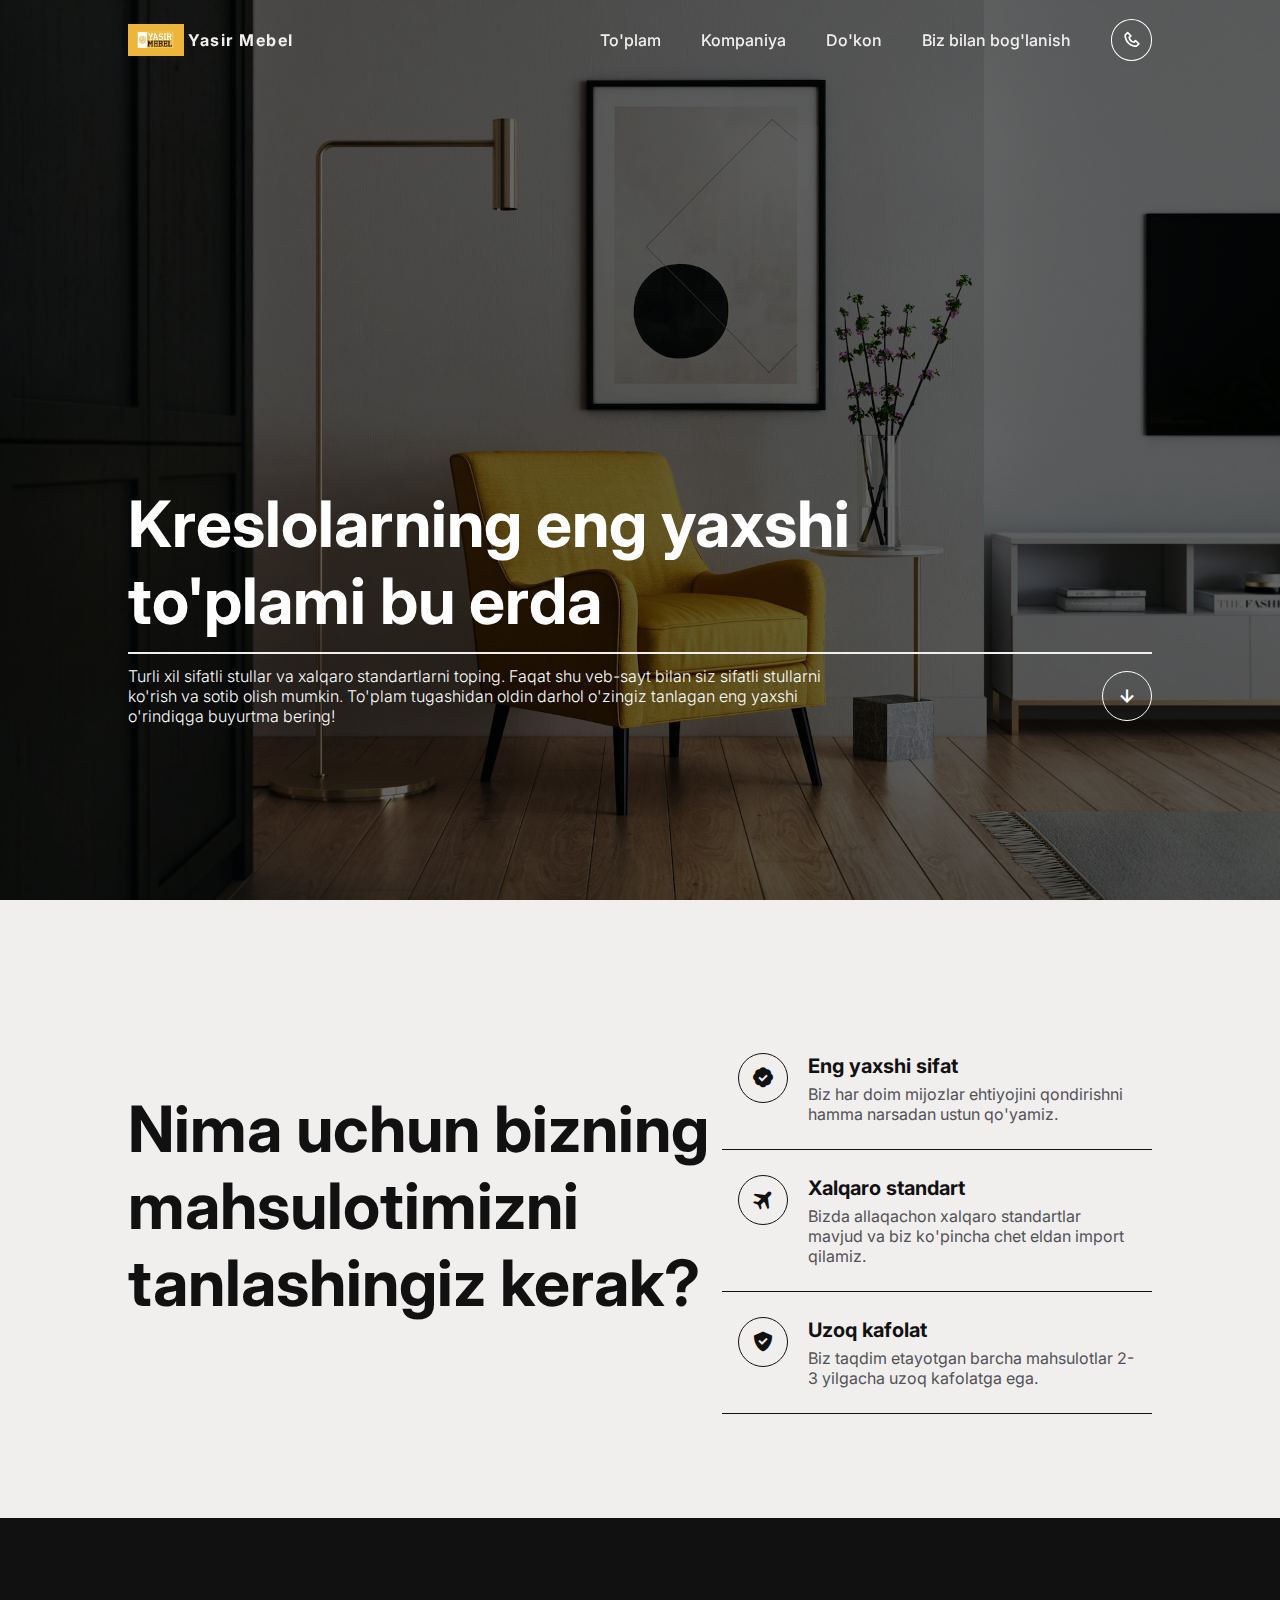
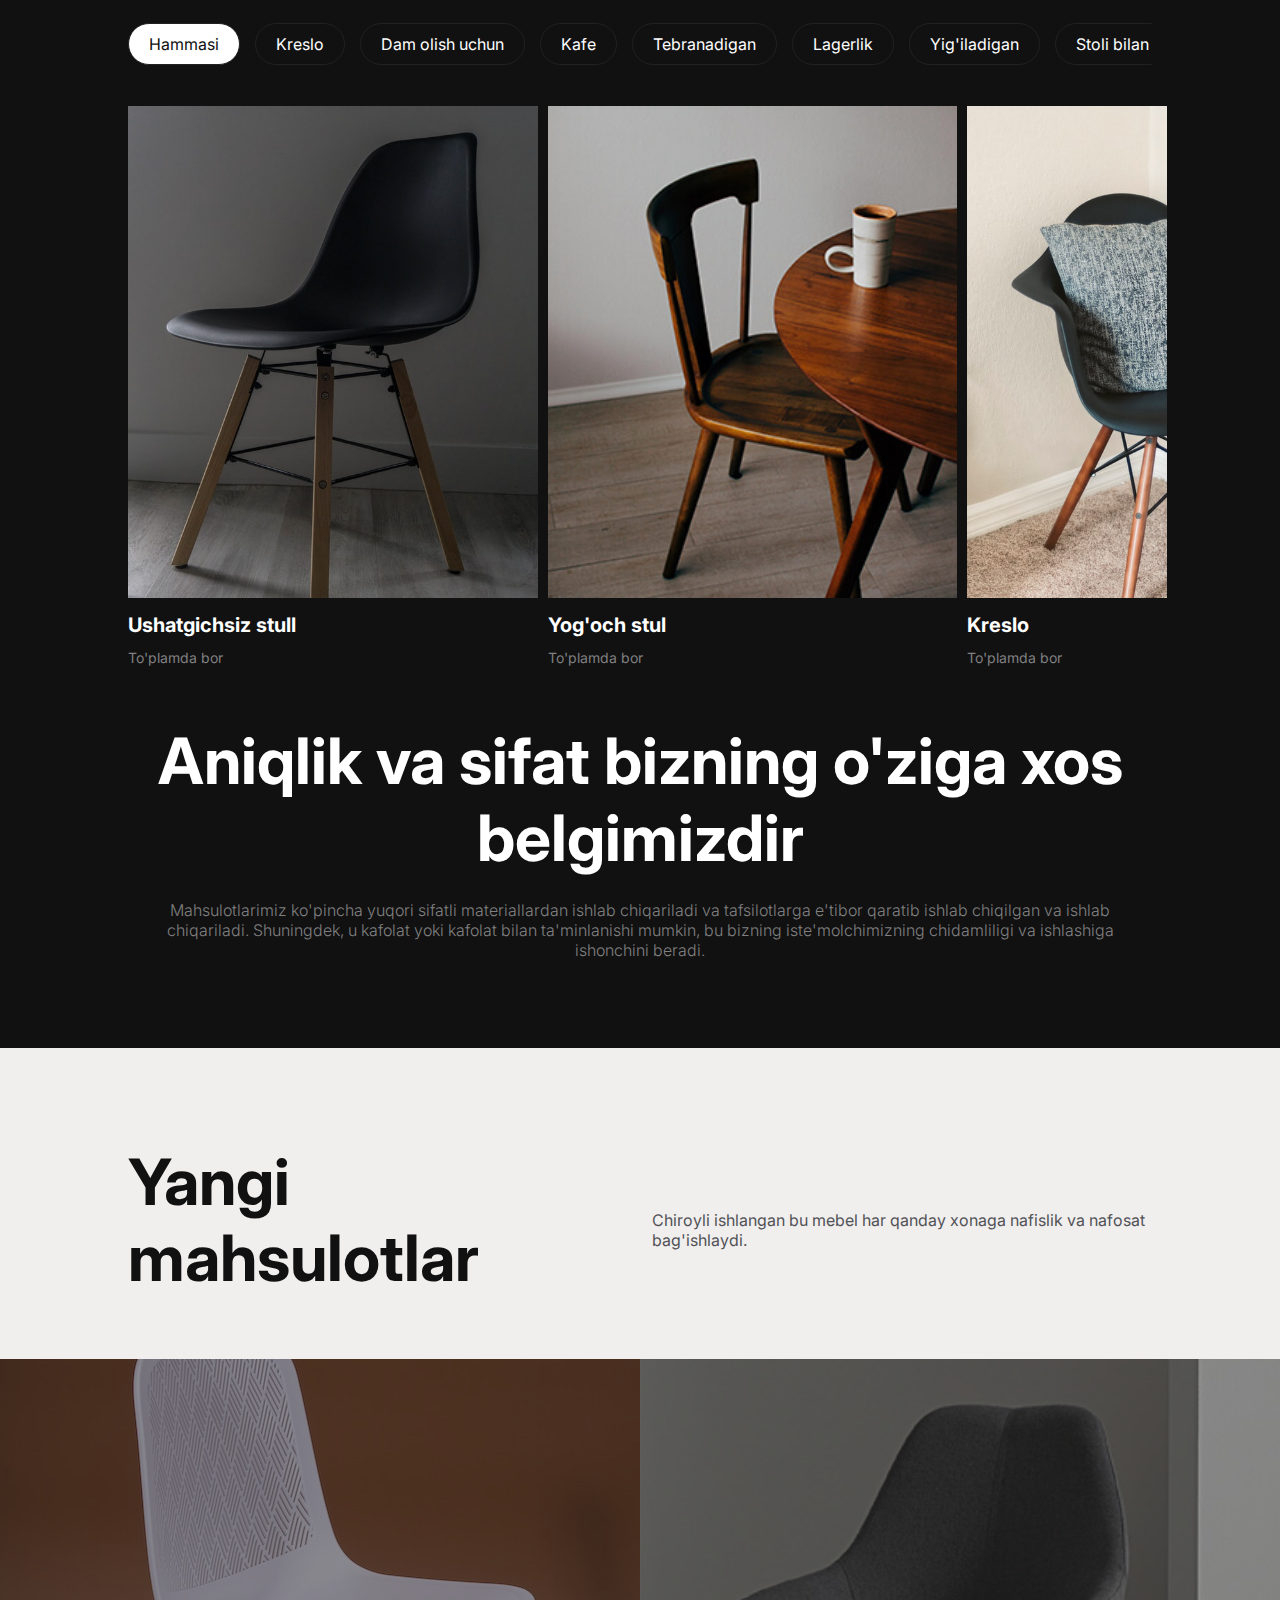
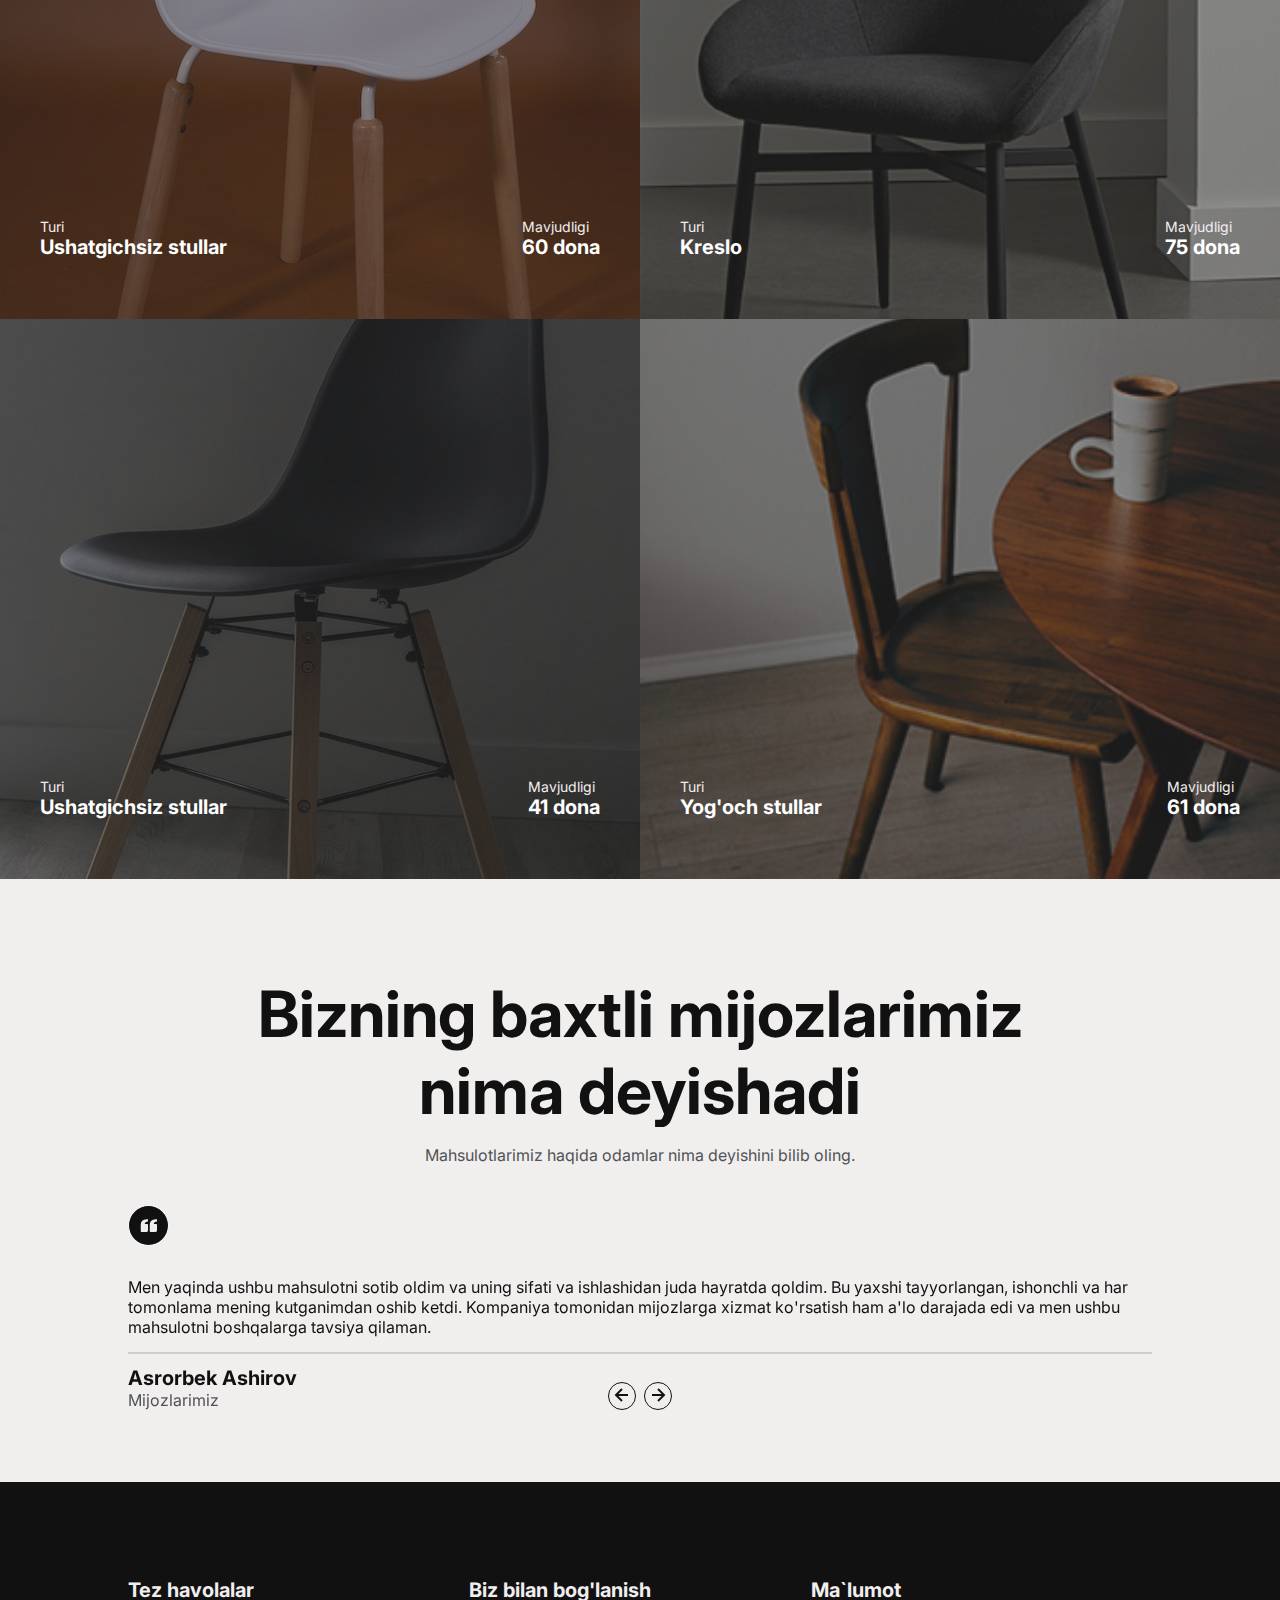
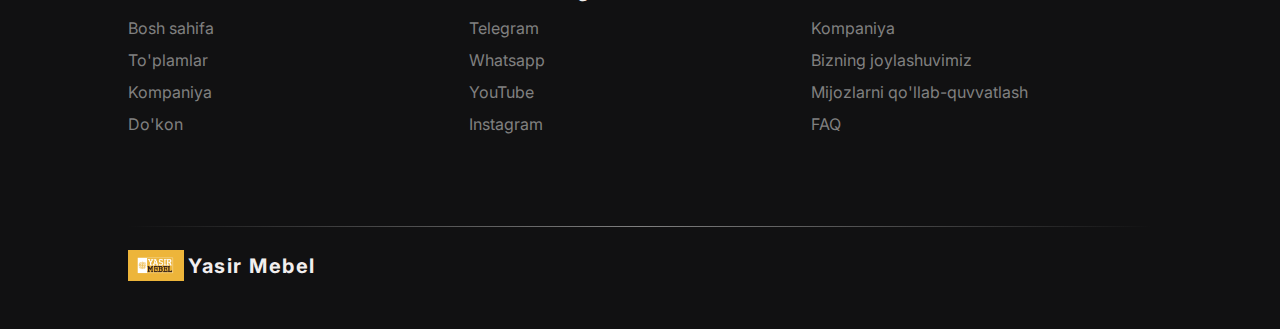
<file: index.html>
<!DOCTYPE html>
<html lang="en">
<head>
    <meta charset="UTF-8">
    <meta http-equiv="X-UA-Compatible" content="IE=edge">
    <meta name="viewport" content="width=device-width, initial-scale=1.0">
    <title>Yasir Mebel</title>
    <!--=============== CSS ===============-->
    <link rel="stylesheet" href="./assets/css/main.css">
    <!--=============== SWIPER CSS ===============-->
    <link rel="stylesheet" href="./assets/css/swiper-bundle.min.css">
    <!--=============== ICONS ===============-->
    <link href='https://unpkg.com/boxicons@2.1.2/css/boxicons.min.css' rel='stylesheet'>
    <!--=============== GOOGLE FONT ===============-->
    <link rel="preconnect" href="https://fonts.googleapis.com">
    <link rel="preconnect" href="https://fonts.gstatic.com" crossorigin>
    <link href="https://fonts.googleapis.com/css2?family=Inter:wght@300;400;500;700&display=swap" rel="stylesheet">
    <!--=============== FAVICON ===============-->
    <link rel="shortcut icon" href="./assets/images/logo copy.jpg" type="image/x-icon">
</head>
<body>
    <!--=============== HEADER ===============-->
    <header class="header" id="header">
        <nav class="nav container">
            <a href="#home" class="nav-logo"><img src="./assets/images/logo.jpg" class="nav-logo-img">Yasir Mebel</a>
            <div class="nav-menu" id="nav-menu">
                <ul class="nav-list">
                    <li class="nav-item"><a href="#collection" class="nav-link">To'plam</a></li>
                    <li class="nav-item"><a href="#company" class="nav-link">Kompaniya</a></li>
                    <li class="nav-item"><a href="#store" class="nav-link">Do'kon</a></li>
                    <li class="nav-item"><a href="#contact" class="nav-link">Biz bilan bog'lanish</a></li>
                </ul>
                <div class="nav-close" id="nav-close"><i class="bx bx-x"></i></div>
                <div class="nav__dark">
                    <a href="tel:+998977708151"><i class='bx bx-phone change-theme'></i></a>
                </div>
            </div>
            <div class="nav-toggle" id="nav-toggle"><i class='bx bx-align-right'></i></div>
        </nav>
    </header>
    

    <!--=============== MAIN ===============-->
    <main class="main">
        
        <!--=============== HERO ===============-->
        <section class="home section" id="home">
            <div class="home-container container">
                <h1 class="home-title">Kreslolarning eng yaxshi <br> to'plami bu erda</h1>
                <div class="home-icons">
                    <p class="home-desc">
                        Turli xil sifatli stullar va xalqaro standartlarni toping. Faqat shu veb-sayt bilan siz
                        sifatli stullarni ko'rish va sotib olish mumkin. To'plam tugashidan oldin darhol o'zingiz tanlagan eng yaxshi o'rindiqga buyurtma bering!</p>
                    <a href="#collection"><i class='bx bx-down-arrow-alt change-theme home-theme'></i></a>
                </div>
            </div>
        </section>

        <!--=============== COLLECTION ===============-->
        <section class="collection section" id="collection">
            <div class="collection-container container">

                <div class="collection-data">
                    <h1 class="collection-title">Nima uchun bizning mahsulotimizni <span class="span">tanlashingiz kerak?</span></h1>
                </div>
                
                <ul class="collection-list grid">
                    <li>
                        <div class="collection-card">
                            <div class="card-icon">
                                <i class='bx bxs-badge-check change-theme collection-theme'></i>
                            </div>
                            <div>
                                <h3 class="collection-list-title">Eng yaxshi sifat</h3>
                                <p class="collection-list-desc">Biz har doim mijozlar ehtiyojini qondirishni hamma narsadan ustun qo'yamiz.</p>
                            </div>
                        </div>
                    </li>
                    <li>
                        <div class="collection-card">
                            <div class="card-icon">
                                <i class='bx bxs-plane-alt changeheme collection-theme'></i>
                            </div>
                            <div>
                                <h3 class="collection-list-title">Xalqaro standart</h3>
                                <p class="collection-list-desc">Bizda allaqachon xalqaro standartlar mavjud va biz ko'pincha chet eldan import qilamiz.</p>
                            </div>
                        </div>
                    </li>
                    <li>
                        <div class="collection-card">
                            <div class="card-icon">
                                <i class='bx bxs-check-shield change-theme collection-theme'></i>
                            </div>
                            <div>
                                <h3 class="collection-list-title">Uzoq kafolat</h3>
                                <p class="collection-list-desc">Biz taqdim etayotgan barcha mahsulotlar 2-3 yilgacha uzoq kafolatga ega.</p>
                            </div>
                        </div>
                    </li>
                </ul>
            </div>
        </section>

        <!--=============== COMPANY ===============-->
        <section class="company section" id="company">

           <div class="filters container">
                <button class="filter-options active">Hammasi</button>
                <button class="filter-options">Kreslo</button>
                <button class="filter-options">Dam olish uchun</button>
                <button class="filter-options">Kafe</button>
                <button class="filter-options">Tebranadigan</button>
                <button class="filter-options">Lagerlik</button>
                <button class="filter-options">Yig'iladigan</button>
                <button class="filter-options">Stoli bilan</button>
           </div>

           <div class="company-container container">
                <ul class="has-scrollbar">
                    <!--1st-->
                    <a class="scrollbar-item" href="./cotalog.html" target="_blank">
                    <li class="scrollbar-item">
                            <div class="company-card">
                                <figure class="card-banner img-holder" style="--width: 500; --height: 600;">
                                    <img src="./assets/images/product-1.jpg" width="500" height="600" alt="Armless chair" class="img-cover">
                                    <ul class="company-icon">
                                        <li>
                                            <button class="company-btn" title="add to cart">
                                                <i class='bx bx-link-external'></i>
                                            </button>
                                        </li>
                                    </ul>
                                </figure>
                                <div class="card-content">
                                    <h3 class="card-title">Ushatgichsiz stull</h3>
                                    <p class="card-text">To'plamda bor</p>
                                </div>
                            </div>
                    </li>
                    </a>

                    <!--2nd-->
                    <a class="scrollbar-item" href="./cotalog.html" target="_blank">
                    <li class="scrollbar-item">
                        <div class="company-card">
                            <figure class="card-banner img-holder" style="--width: 500; --height: 600;">
                                <img src="./assets/images/product-2.jpg" width="500" height="600" alt="Wooden chair" class="img-cover">
                                <ul class="company-icon">
                                    <li>
                                        <button class="company-btn" title="add to cart">
                                            <i class='bx bx-link-external'></i>
                                        </button>
                                    </li>
                                </ul>
                            </figure>
                            <div class="card-content">
                                <h3 class="card-title">Yog'och stul</h3>
                                <p class="card-text">To'plamda bor</p>
                            </div>
                        </div>
                    </li>
                    </a>
                    <!--3rd-->
                    <a class="scrollbar-item" href="./cotalog.html" target="_blank">
                    <li class="scrollbar-item">
                        <div class="company-card">
                            <figure class="card-banner img-holder" style="--width: 500; --height: 600;">
                                <img src="./assets/images/product-3.jpg" width="500" height="600" alt="Armchair" class="img-cover">
                                <ul class="company-icon">
                                    <li>
                                        <button class="company-btn" title="add to cart">
                                            <i class='bx bx-link-external'></i>
                                        </button>
                                    </li>
                                </ul>
                            </figure>
                            <div class="card-content">
                                <h3 class="card-title">Kreslo</h3>
                                <p class="card-text">To'plamda bor</p>
                            </div>
                        </div>
                    </li>
                    </a>
                    <!--4th-->
                    <a class="scrollbar-item" href="./cotalog.html" target="_blank">
                    <li class="scrollbar-item">
                        <div class="company-card">
                            <figure class="card-banner img-holder" style="--width: 500; --height: 600;">
                                <img src="./assets/images/product-4.jpg" width="500" height="600" alt="Rocking chair" class="img-cover">
                                <ul class="company-icon">
                                    <li>
                                        <button class="company-btn" title="add to cart">
                                            <i class='bx bx-link-external'></i>
                                        </button>
                                    </li>
                                </ul>
                            </figure>
                            <div class="card-content">
                                <h3 class="card-title">Tebranadigan stul</h3>
                                <p class="card-text">To'plamda bor</p>
                            </div>
                        </div>
                    </li>
                    </a>
                    <!--5th-->
                    <a class="scrollbar-item" href="./cotalog.html" target="_blank">
                    <li class="scrollbar-item">
                        <div class="company-card">
                            <figure class="card-banner img-holder" style="--width: 500; --height: 600;">
                                <img src="./assets/images/product-5.jpg" width="500" height="600" alt="Wooden chair" class="img-cover">
                                <ul class="company-icon">
                                    <li>
                                        <button class="company-btn" title="add to cart">
                                            <i class='bx bx-link-external'></i>
                                        </button>
                                    </li>
                                </ul>
                            </figure>
                            <div class="card-content">
                                <h3 class="card-title">Yog'och stul</h3>
                                <p class="card-text">To'plamda bor</p>
                            </div>
                        </div>
                    </li>
                    </a>
                    <!--6th-->
                    <a class="scrollbar-item" href="./cotalog.html" target="_blank">
                    <li class="scrollbar-item">
                        <div class="company-card">
                            <figure class="card-banner img-holder" style="--width: 500; --height: 600;">
                                <img src="./assets/images/product-6.jpg" width="500" height="600" alt="Armless chair" class="img-cover">
                                <ul class="company-icon">
                                    <li>
                                        <button class="company-btn" title="add to cart">
                                            <i class='bx bx-link-external'></i>
                                        </button>
                                    </li>
                                </ul>
                            </figure>
                            <div class="card-content">
                                <h3 class="card-title">Ushatgichsiz stull</h3>
                                <p class="card-text">To'plamda bor</p>
                            </div>
                        </div>
                    </li>
                    </a>
                    <!--7th-->
                    <a class="scrollbar-item" href="./cotalog.html" target="_blank"></a>
                    <li class="scrollbar-item">
                        <div class="company-card">
                            <figure class="card-banner img-holder" style="--width: 500; --height: 600;">
                                <img src="./assets/images/product-8.jpg" width="500" height="600" alt="Armless chair" class="img-cover">
                                <ul class="company-icon">
                                    <li>
                                        <button class="company-btn" title="add to cart">
                                            <i class='bx bx-link-external'></i>
                                        </button>
                                    </li>
                                </ul>
                            </figure>
                            <div class="card-content">
                                <h3 class="card-title">Ushatgichsiz stull</h3>
                                <p class="card-text">To'plamda bor</p>
                            </div>
                        </div>
                    </li>
                    </a>
                </ul>

                <div class="hallmark">
                    <h3 class="hallmark-title">Aniqlik va sifat bizning o'ziga xos belgimizdir</h3>
                    <p class="hallmark-desc">Mahsulotlarimiz ko'pincha yuqori sifatli materiallardan ishlab chiqariladi va tafsilotlarga e'tibor qaratib ishlab chiqilgan va ishlab chiqariladi. 
                        Shuningdek, u kafolat yoki kafolat bilan ta'minlanishi mumkin, bu bizning iste'molchimizning chidamliligi va ishlashiga ishonchini beradi.</p>
                </div>
           </div>
        </section>

        <!--=============== STORE ===============-->
        <section class="store" id="store">

            <div class="title-wrapper section container">
                <h1 class="store-title">Yangi mahsulotlar</span></h1>
                <p class="store-desc">Chiroyli ishlangan bu mebel har qanday xonaga nafislik va nafosat bag'ishlaydi.</p>
            </div>

            <ul class="store-list">
                <!--1st-->
                <a class="scrollbar-item" href="./cotalog.html" target="_blank">
                <li>
                    <div class="store-card has-bg-image has-after" style="background-image: url('./assets/images/product-8.jpg')">
                        <div class="store-content">
                            <div>
                                <p class="store-content-desc">Turi</p>
                                <h3 class="store-content-title">Ushatgichsiz stullar</h3>
                            </div>
                            <div>
                                <p class="store-content-desc">Mavjudligi</p>
                                <h3 class="store-content-title">60 dona</h3>
                            </div>
                        </div>
                    </div>
                </li>
                </a>
                <!--2nd-->
                <a class="scrollbar-item" href="./cotalog.html" target="_blank">
                <li>
                    <div class="store-card has-bg-image has-after" style="background-image: url('./assets/images/product-6.jpg')">
                        <div class="store-content">
                            <div>
                                <p class="store-content-desc">Turi</p>
                                <h3 class="store-content-title">Kreslo</h3>
                            </div>
                            <div>
                                <p class="store-content-desc">Mavjudligi</p>
                                <h3 class="store-content-title">75 dona</h3>
                            </div>
                        </div>
                    </div>
                </li>
                </a>
                <!--3rd-->
                <a class="scrollbar-item" href="./cotalog.html" target="_blank">
                <li>
                    <div class="store-card has-bg-image has-after" style="background-image: url('./assets/images/product-1.jpg')">
                        <div class="store-content">
                            <div>
                                <p class="store-content-desc">Turi</p>
                                <h3 class="store-content-title">Ushatgichsiz stullar</h3>
                            </div>
                            <div>
                                <p class="store-content-desc">Mavjudligi</p>
                                <h3 class="store-content-title">41 dona</h3>
                            </div>
                        </div>
                    </div>
                </li>
                </a>
                <!--4th-->
                <a class="scrollbar-item" href="./cotalog.html" target="_blank">
                <li>
                    <div class="store-card has-bg-image has-after" style="background-image: url('./assets/images/product-2.jpg')">
                        <div class="store-content">
                            <div>
                                <p class="store-content-desc">Turi</p>
                                <h3 class="store-content-title">Yog'och stullar</h3>
                            </div>
                            <div>
                                <p class="store-content-desc">Mavjudligi</p>
                                <h3 class="store-content-title">61 dona</h3>
                            </div>
                        </div>
                    </div>
                </li>
                </a>
            </ul>
        </section>

        <!--=============== CONTACT ===============-->
        <section class="contact section container" id="contact">
            <h2 class="section-title">Bizning baxtli mijozlarimiz <br> nima deyishadi</h2>
            <p class="section-subtitle">Mahsulotlarimiz haqida odamlar nima deyishini bilib oling.</p>

            <div class="contact-container swiper">
                <div class="swiper-wrapper">
                    <article class="contact-card swiper-slide">
                        <i class='bx bxs-quote-left contact-theme'></i>
                        <p class="contact-message">Men yaqinda ushbu mahsulotni sotib oldim va uning sifati va ishlashidan juda hayratda qoldim. 
                            Bu yaxshi tayyorlangan, ishonchli va har tomonlama mening kutganimdan oshib ketdi. Kompaniya tomonidan mijozlarga xizmat ko'rsatish ham a'lo darajada edi va men ushbu mahsulotni boshqalarga tavsiya qilaman.</p>
                        <h3 class="contact-title">Asrorbek Ashirov</h3>
                        <span class="contact-span">Mijozlarimiz</span>
                    </article>
                    <article class="contact-card swiper-slide">
                        <i class='bx bxs-quote-left contact-theme'></i>
                        <p class="contact-message">Men yaqinda ushbu mahsulotni sotib oldim va uning sifati va ishlashidan juda hayratda qoldim. Bu yaxshi tayyorlangan, ishonchli va har tomonlama mening kutganimdan oshib ketdi.
                            Kompaniya tomonidan mijozlarga xizmat ko'rsatish ham a'lo darajada edi va men ushbu mahsulotni boshqalarga tavsiya qilaman.</p>
                        <h3 class="contact-title">Saidbek Mamadaliev</h3>
                        <span class="contact-span">Mijozlarimiz</span>
                    </article>
                    <article class="contact-card swiper-slide">
                        <i class='bx bxs-quote-left contact-theme'></i>
                        <p class="contact-message">Men yaqinda ushbu mahsulotni sotib oldim va undan juda mamnunman. Sifat juda zo'r va chidamlilik va ishlash nuqtai nazaridan mening kutganimdan oshib ketdi.
                            Kompaniya tomonidan mijozlarga xizmat ko'rsatish ham ajoyib edi va men ushbu mahsulotni boshqalarga tavsiya qilaman.</p>
                        <h3 class="contact-title">Alisher Abdullaev</h3>
                        <span class="contact-span">Mijozlarimiz</span>
                    </article>
                    <article class="contact-card swiper-slide">
                        <i class='bx bxs-quote-left contact-theme'></i>
                        <p class="contact-message">Men yaqinda ushbu mahsulotni sotib oldim va uning sifati va samaradorligidan hayratda qoldim. Bu yaxshi ishlab chiqilgan, ishonchli va har tomonlama mening kutganimdan oshib ketdi.
                            Kompaniya tomonidan mijozlarga xizmat ko'rsatish ham ajoyib edi va men ushbu mahsulotni boshqalarga tavsiya qilaman.</p>
                        <h3 class="contact-title">Nigora Turgunovna</h3>
                        <span class="contact-span">Mijozlarimiz</span>
                    </article>
                </div>
                <div class="swiper-button-next"><i class='bx bx-right-arrow-alt'></i></div>
                <div class="swiper-button-prev"><i class='bx bx-left-arrow-alt'></i></div>
            </div>
        </section>

    </main>

    <!--=============== FOOTER ===============-->
    <footer class="footer section">
        <div class="footer-container container grid">
            <div class="footer-content grid">
                <!-- footer 1st -->
                <div class="footer-data">
                    <h3 class="footer-subtitle">Tez havolalar</h3>
                    <ul>         
                        <li class="footer-item"><a href="index.html" class="footer-link">Bosh sahifa</a></li>
                        <li class="footer-item"><a href="#collection" class="footer-link">To'plamlar</a></li>
                        <li class="footer-item"><a href="#company" class="footer-link">Kompaniya</a></li>
                        <li class="footer-item"><a href="#store" class="footer-link">Do'kon</a></li>
                    </ul>
                </div>
                <!-- footer 3rd -->
                <div class="footer-data">
                    <h3 class="footer-subtitle">Biz bilan bog'lanish</h3>
                    <ul>                 
                        <li class="footer-item"><a href="https://t.me/yasirmebeluz" class="footer-link">Telegram</a></li>
                        <li class="footer-item"><a href="https://wa.me/+79206858000" class="footer-link">Whatsapp</a></li>
                        <li class="footer-item"><a href="https://youtube.com/@yasirmebeluz" class="footer-link">YouTube</a></li>
                        <li class="footer-item"><a href="https://instagram.com/yasirmebeluz?igshid=ZDdkNTZiNTM=" class="footer-link">Instagram</a></li>
                    </ul>
                </div>
                <!-- footer 4th -->
                <div class="footer-data">
                    <h3 class="footer-subtitle">Ma`lumot</h3>
                    <ul>
                        <li class="footer-item"><a href="#" class="footer-link">Kompaniya</a></li>
                        <li class="footer-item"><a href="https://www.google.com/maps/place/41°21'04.9%22N+69°23'19.4%22E/@41.3513611,69.3887222,17z/data=!3m1!4b1!4m4!3m3!8m2!3d41.3513611!4d69.3887222" class="footer-link">Bizning joylashuvimiz</a></li>
                        <li class="footer-item"><a href="tel:+998977708151" class="footer-link">Mijozlarni qo'llab-quvvatlash</a></li>
                        <li class="footer-item"><a href="#" class="footer-link">FAQ</a></li>
                    </ul>
                </div>
            </div>
            <!-- footer rights -->
            <div class="footer-rights">
                <a href="index.html" class="footer-logo"><img src="./assets/images/logo.jpg" class="nav-logo-img">Yasir Mebel</a>
            </div>
        </div>
    </footer>

    <!--=============== SWIPER JS ===============-->
    <script src="./assets/js/swiper-bundle.min.js"></script>
    
    <!--=============== MAIN JS ===============-->
    <script src="./assets/js/main.js"></script>
</body>
</html>
</file>
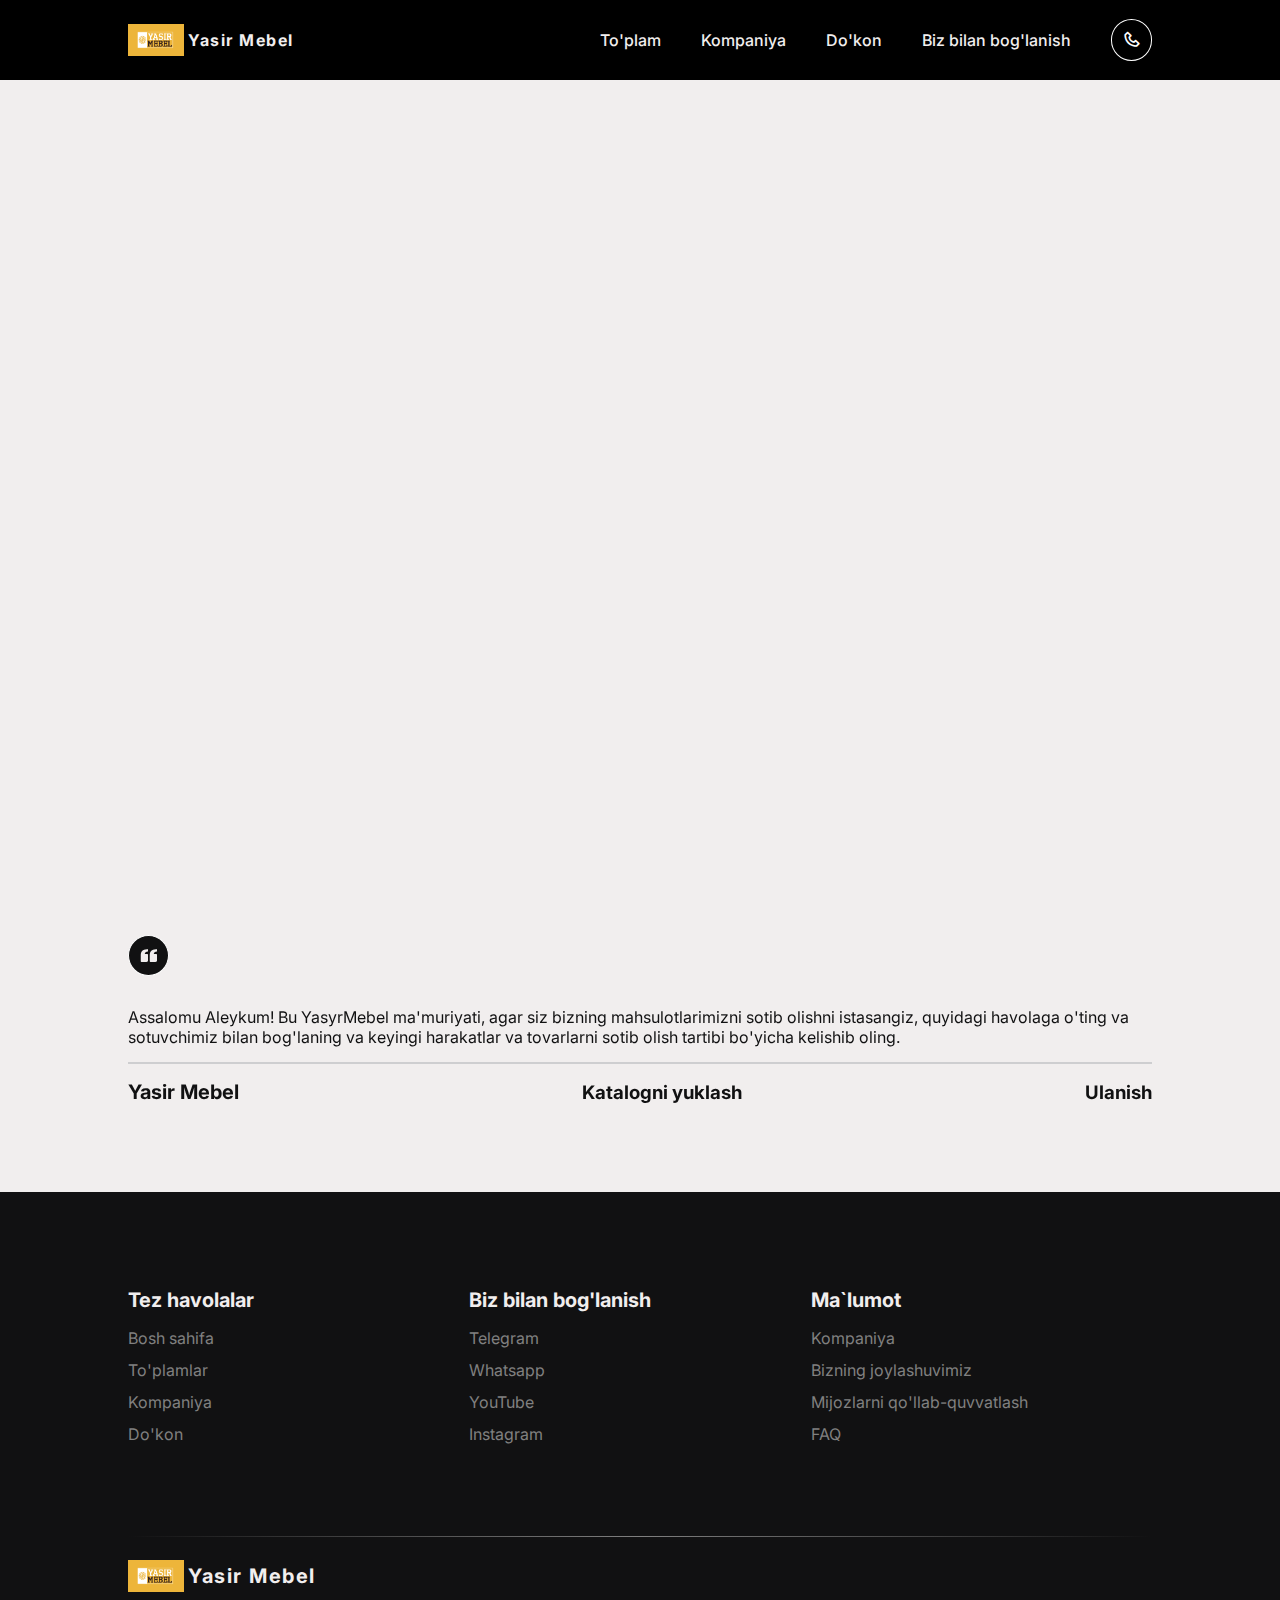
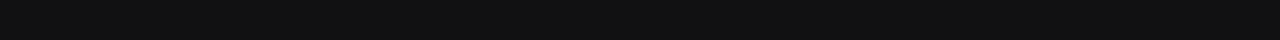
<file: cotalog.html>
<!DOCTYPE html>
<html lang="en">
<head>
    <meta charset="UTF-8">
    <meta http-equiv="X-UA-Compatible" content="IE=edge">
    <meta name="viewport" content="width=device-width, initial-scale=1.0">
    <title>Yasir Mebel</title>
    <!--=============== CSS ===============-->
    <link rel="stylesheet" href="./assets/css/main copy.css">
    <!--=============== SWIPER CSS ===============-->
    <link rel="stylesheet" href="./assets/css/swiper-bundle.min.css">
    <!--=============== ICONS ===============-->
    <link href='https://unpkg.com/boxicons@2.1.2/css/boxicons.min.css' rel='stylesheet'>
    <!--=============== GOOGLE FONT ===============-->
    <link rel="preconnect" href="https://fonts.googleapis.com">
    <link rel="preconnect" href="https://fonts.gstatic.com" crossorigin>
    <link href="https://fonts.googleapis.com/css2?family=Inter:wght@300;400;500;700&display=swap" rel="stylesheet">
    <!--=============== FAVICON ===============-->
    <link rel="shortcut icon" href="./assets/images/logo copy.jpg" type="image/x-icon">
</head>
<body>
    <!--=============== HEADER ===============-->
    <header class="header" id="header">
        <nav class="nav container">
            <a href="./index.html" class="nav-logo"><img src="./assets/images/logo.jpg" class="nav-logo-img">Yasir Mebel</a>
            <div class="nav-menu" id="nav-menu">
                <ul class="nav-list">
                    <li class="nav-item"><a href="#collection" class="nav-link">To'plam</a></li>
                    <li class="nav-item"><a href="#company" class="nav-link">Kompaniya</a></li>
                    <li class="nav-item"><a href="#store" class="nav-link">Do'kon</a></li>
                    <li class="nav-item"><a href="#contact" class="nav-link">Biz bilan bog'lanish</a></li>
                </ul>
                <div class="nav-close" id="nav-close"><i class="bx bx-x"></i></div>
                <div class="nav__dark">
                    <a href="tel:+998977708151"><i class='bx bx-phone change-theme'></i></a>
                </div>
            </div>
            <div class="nav-toggle" id="nav-toggle"><i class='bx bx-align-right'></i></div>
        </nav>
    </header>
    

    <!--=============== MAIN ===============-->
    <main class="main">
        <iframe id="iframe" src="https://player.flipsnack.com?hash=QTk5QzlEODhCN0EreGs5NDhtdW83aw==" seamless="seamless" scrolling="no" frameBorder="0" allowFullScreen allow="autoplay" style="margin-top: -2.7rem !important;margin-bottom: -6.6rem !important;width: 100%;height: 60rem;"></iframe>
        <section class="contact section container" id="contact">
            <div class="contact-container swiper">
                <div class="swiper-wrapper">
                    <article class="contact-card swiper-slide">
                        <i class='bx bxs-quote-left contact-theme'></i>
                        <p class="contact-message">Assalomu Aleykum! Bu YasyrMebel ma'muriyati, agar siz bizning mahsulotlarimizni sotib olishni istasangiz, quyidagi havolaga o'ting va sotuvchimiz bilan bog'laning va keyingi harakatlar va tovarlarni sotib olish tartibi bo'yicha kelishib oling.</p>
                    </article>
                </div>
                <div class="footer-info">
                    <div>
                        <h3 class="contact-title">Yasir Mebel</h3>
                    </div>
                    <div class="downloads">
                        <a class="link1" href="YasirMebel.pdf" download>
                            <h3>
                                Katalogni yuklash
                            </h3>
                        </a>
                    </div>
                    <div class="swiper-button-prev2">
                        <a class="link1" href="https://t.me/+79206858000">
                            <h3>
                                Ulanish
                            </h3>
                        </a>
                    </div>
                </div>
            </div>
        </section>
    </main>


    <!--=============== FOOTER ===============-->
    <footer class="footer section">
        <div class="footer-container container grid">
            <div class="footer-content grid">
                <!-- footer 1st -->
                <div class="footer-data">
                    <h3 class="footer-subtitle">Tez havolalar</h3>
                    <ul>         
                        <li class="footer-item"><a href="index.html" class="footer-link">Bosh sahifa</a></li>
                        <li class="footer-item"><a href="#collection" class="footer-link">To'plamlar</a></li>
                        <li class="footer-item"><a href="#company" class="footer-link">Kompaniya</a></li>
                        <li class="footer-item"><a href="#store" class="footer-link">Do'kon</a></li>
                    </ul>
                </div>
                <!-- footer 3rd -->
                <div class="footer-data">
                    <h3 class="footer-subtitle">Biz bilan bog'lanish</h3>
                    <ul>                 
                        <li class="footer-item"><a href="https://t.me/yasirmebeluz" class="footer-link">Telegram</a></li>
                        <li class="footer-item"><a href="https://wa.me/+79206858000" class="footer-link">Whatsapp</a></li>
                        <li class="footer-item"><a href="https://youtube.com/@yasirmebeluz" class="footer-link">YouTube</a></li>
                        <li class="footer-item"><a href="https://instagram.com/yasirmebeluz?igshid=ZDdkNTZiNTM=" class="footer-link">Instagram</a></li>
                    </ul>
                </div>
                <!-- footer 4th -->
                <div class="footer-data">
                    <h3 class="footer-subtitle">Ma`lumot</h3>
                    <ul>
                        <li class="footer-item"><a href="#" class="footer-link">Kompaniya</a></li>
                        <li class="footer-item"><a href="https://www.google.com/maps/place/41°21'04.9%22N+69°23'19.4%22E/@41.3513611,69.3887222,17z/data=!3m1!4b1!4m4!3m3!8m2!3d41.3513611!4d69.3887222" class="footer-link">Bizning joylashuvimiz</a></li>
                        <li class="footer-item"><a href="tel:+998977708151" class="footer-link">Mijozlarni qo'llab-quvvatlash</a></li>
                        <li class="footer-item"><a href="#" class="footer-link">FAQ</a></li>
                    </ul>
                </div>
            </div>
            <!-- footer rights -->
            <div class="footer-rights">
                <a href="index.html" class="footer-logo"><img src="./assets/images/logo.jpg" class="nav-logo-img">Yasir Mebel</a>
            </div>
        </div>
    </footer>

    <!--=============== SWIPER JS ===============-->
    <script src="./assets/js/swiper-bundle.min.js"></script>
    
    <!--=============== MAIN JS ===============-->
    <script src="./assets/js/main.js"></script>
</body>
</html>
</file>
<file: assets/css/main.css>
/*=============== VARIABLES ===============*/
:root{
    --header-height: 3.5rem;
    --grey-clr: hsl(0, 10%, 94%);
    --grey-clr-alt: hsl(228, 3%, 33%);
    --grey-clr-light: hsl(240, 2%, 81%);
    --grey-clr-dark: hsl(0, 0%, 13%);
    --black-clr: hsl(240,3%,7%);
    --white-clr: hsl(0, 0%, 100%);
    --footer-clr: hsl(0, 0%, 50%);
    --product-clr: hsla(0, 0%, 20%, 1);
    --linear-gradient: linear-gradient(to left, transparent, hwb(0 50% 50%), transparent);
    --body-font: 'Inter', sans-serif;
    --biggest-fs: 2.25rem;
    --h1-fs: 1.5rem;
    --h2-fs: 1.25rem;
    --h3-fs: 1rem;
    --normal-fs: .938rem;
    --small-fs: .813rem;
    --smaller-fs: .75rem;
    --regular-fw: 300;
    --medium-fw: 500;
    --bold-fw: 700;
    --z-tooltip: 10;
    --z-fixed: 100;
}

/* LARGE SCREEN FONT */
@media screen and (min-width: 968px){
    :root{
        --biggest-fs: 4rem;
        --h1-fs: 2.25rem;
        --h2-fs: 1.5rem;
        --h3-fs: 1.25rem;
        --normal-fs: 1rem;
        --small-fs: .875rem;
        --smaller-fs: .813rem;
    }
}

/*=============== BASE ===============*/
*,
*::before,
*::after{
    margin: 0;
    padding: 0;
    box-sizing: border-box;
}

html{
    scroll-behavior: smooth;
}

body{
    font-family: var(--body-font);
    font-size: var(--normal-fs);
    background-color: var(--grey-clr);
    color: var(--black-clr);
}

h1, h2, h3{
    font-weight: var(--bold-fw);
}

ul{
    list-style: none;
}

a{
    text-decoration: none;
}

img{
    max-width: 100%;
    height: auto;
}

button,
input{
    font-family: var(--body-font);
    outline: none;
    border: none;
}

/*=============== RESUABLE CSS ===============*/
.container{
    max-width: 1024px;
    margin-right: 1.5rem;
    margin-left: 1.5rem;
}

.section{
    padding: 4.5rem 0 2rem;
}

.section-title{
    text-align: center;
    font-size: var(--h1-fs);
    margin-bottom: 1rem;
}

.section-subtitle{
    display: block;
    text-align: center;
    font-size: var(--normal-fs);
    color: var(--grey-clr-alt);
}

.main{
    overflow: hidden;
}

.grid{
    display: grid;
}

.button{
    display: inline-block;
    background-color: transparent;
    color: var(--black-clr);
    border: 1px solid var(--black-clr);
    padding: 0.75rem 1.5rem;
    border-radius: 5px;
    font-weight: var(--regular-fw);
    transition: 0.3s;
}

.button:active{
    transform: scale(0.98);
}

/*=============== CUSTOM SROLL BAR ===============*/
::-webkit-scrollbar{
    width: 0.8rem;
    background: transparent;
}
::-webkit-scrollbar-thumb{
    background: var(--black-clr);
}

/*=============== HEADER ===============*/
.header{
    position: fixed;
    top: 0;
    left: 0;
    width: 100%;
    background: transparent;
    z-index: var(--z-fixed);
}
.nav{
    height: var(--header-height);
    display: flex;
    align-items: center;
    justify-content: space-between;
}

.nav-logo,
.nav-toggle{
    color: var(--grey-clr);
}

.nav-logo{
    display: flex;
    align-items: center;
    column-gap: 0.25rem;
    letter-spacing: 1.5px;
    font-weight: var(--bold-fw);

}

.nav-logo-img{
    width: 3.5rem;
}

.nav-toggle{
    display: inline-flex;
    font-size: 1.25rem;
    cursor: pointer;
}



@media screen and (max-width: 768px){
    .nav-menu{
        position: fixed;
        background-color: var(--black-clr);
        top: 0;
        right: -100%;
        width: 70%;
        height: 100%;
        padding: 3rem;
        box-shadow: -1px 0 4px hsla(38, 4%, 15%, 0.15);
        transition: .3s;
    }
}

.nav-item{
    border-block-end: 1px solid var(--grey-clr);
    padding-block: 12px;
}

.nav-list{
    display: flex;
    flex-direction: column;
    row-gap: 2.5rem;
}

.nav-link{
    color: var(--grey-clr);
    font-weight: var(--medium-fw);
    transition: 0.3s;
}

.nav-link:hover{
    color: var(--white-clr);
}

.nav-close{
    position: absolute;
    top: 1rem;
    right: 1.5rem;
    font-size: 1.5rem;
    color: var(--grey-clr);
    cursor: pointer;
}

.show-menu{
    right: 0;
}

.scroll-header{
    background-color: var(--grey-clr);
    box-shadow: 0 0 4px rgba(14, 55, 63, 0.15);
}

.scroll-header .nav-logo,
.scroll-header .nav-toggle{
    color: var(--black-clr);
}

.nav__dark{
    display: flex;
    align-items: center;
    column-gap: 1rem;
    position: absolute;
    left: 3rem;
    bottom: 4rem;
}

.change-theme{
    color: var(--white-clr);
}

.change-theme{
    cursor: pointer;
    font-size: 1.2rem;
    background: transparent;
    border: 1px solid var(--white-clr);
    border-radius: 50%;
    font-weight: var(--medium-fw);
    padding: 10px;
}

/*=============== HOME ===============*/
.home{
    height: 100vh;
    background-image: linear-gradient(rgba(0, 0, 0, 0.6), rgba(0, 0, 0, 0.6)),
                      url(../images/home.jpg);
    background-size: cover;
    background-position: center;
    background-repeat: no-repeat;
}

.home-container{
    height: 80vh;
    display: flex;
    flex-direction: column;
    justify-content: flex-end;
}

.home-title{
    color: var(--white-clr);
    font-size: var(--biggest-fs);
    line-height: 1.2;
    border-block-end: 2px solid var(--grey-clr);
    padding-block: 12px;
    margin-bottom: 0.75rem;
}

.home-desc{
    color: var(--grey-clr);
    font-weight: var(--regular-fw);
    max-width: 50ch;
}

.home-icons{
    display: flex;
    align-items: center;
    flex-direction: column;
    gap: 1.5rem;
}

.home-theme{
    font-size: 1.5rem;
    padding: 12px;
}

/*=============== COLLECTION ===============*/
.collection-container{
    display: flex;
    flex-direction: column;
    justify-content: center;
    align-items: center;
    margin-bottom: 4.5rem;
}

.collection-title{
    text-align: center;
    font-size: var(--h1-fs);
}

.collection-list{
    margin-top: 2rem;
}

.collection-theme{
    color: var(--black-clr);
    font-size: 1.2rem;
    background: transparent;
    border: 1px solid var(--black-clr);
    border-radius: 50%;
    font-weight: var(--medium-fw);
    padding: 10px;
}

.collection-card{
    display: flex;
    gap: 20px;
    padding: 25px 16px;
    border-block-end: 1px solid var(--black-clr);
}

.collection-list-title{
    font-size: var(--h3-fs);
    color: var(--black-clr);
    line-height: 1.3;
    margin-block-end: 5px;
}

.collection-list-desc{
    color: var(--grey-clr-alt);
}

.span{
    display: block;
}

/*=============== COMPANY ===============*/
.company{
    background-color: var(--black-clr);
}

.filters{
    left: 250px;
    top: 60px;
    width: calc(100% - -250px);
    height: 60px;
    padding: 0 0;
    display: flex;
    align-items: center;
    overflow-x: auto;
    overflow-y: hidden;
}

.filters::-webkit-scrollbar{
    display: none;
}

.filter-options{
    flex: 0 0 auto;
    padding: 10px 20px;
    font-size: var(--normal-fs);
    color: var(--white-clr);
    background: transparent;
    border: 1px solid var(--grey-clr-dark);
    border-radius: 50px;
    margin-right: 15px;
    cursor: pointer;
}

.filter-options.active{
    color: var(--black-clr);
    background-color: var(--white-clr);
}

.has-scrollbar{
    display: flex;
    gap: 10px;
    overflow-x: auto;
    scroll-snap-type: inline mandatory;
    padding-block-end: 20px;
    margin-block-end: -20px;
    margin-inline: -15px;
    padding-inline: 15px;
}

.has-scrollbar::-webkit-scrollbar{
    height: 10px;
}

.has-scrollbar::-webkit-scrollbar-track{
    background: transparent;
}

.has-scrollbar::-webkit-scrollbar-thumb{
    background-color: transparent;
    border-radius: 200px;
}

.has-scrollbar::-webkit-scrollbar-button{
    width: 10px;
}

.has-scrollbar:is(:hover, :focus-within)::-webkit-scrollbar-thumb{
    background-color: var(--grey-clr-dark);
}
  
.scrollbar-item{
    min-width: 70%;
    scroll-snap-align: center;
}

.company-container{
    margin-top: 2rem;
}
  
.company-card .card-banner{
    position: relative;
    margin-block-end: 15px;
}

.img-holder{
    aspect-ratio: var(--width) / var(--height);
    background-color: hsl(0, 0%, 80%);
    overflow: hidden;
}

.img-cover{
    display: block;
    width: 100%;
    height: 100%;
    object-fit: cover;
}

.company-icon{
    position: absolute;
    top: 50%;
    left: 50%;
    transform: translate(-50%, -50%);
    display: flex;
    opacity: 0;
    transition: 0.5s ease;
}

.card-banner:is(:hover, :focus-within) .company-icon{
    transform: translate(-50%, -50%);
    opacity: 1;
}

.company-btn{
    background-color: var(--grey-clr);
    color: var(--black-clr);
    font-size: 22px;
    padding: 12px;
    border-radius: 50%;
    transition: 0.5s ease;
}

.card-banner{
    text-align: center;
}

.card-content{
    color: var(--white-clr);
}

.card-title{
    font-size: var(--h3-fs);
    line-height: 1.2;
    margin-block: 8px 12px;
}

.card-text{
    font-size: var(--small-fs);
    color: var(--footer-clr);
    -webkit-line-clamp: 3;
    overflow: hidden;
    padding-inline-end: 20px;
}

.hallmark{
    text-align: center;
    margin: 3.5rem 0;
}

.hallmark-title{
    color: var(--white-clr);
    font-size: var(--h1-fs);
    margin-bottom: 1.5rem;
}

.hallmark-desc{
    color: var(--footer-clr);
    font-size: var(--normal-fs);
    font-weight: var(--regular-fw);
}

/*=============== STORE ===============*/
.title-wrapper{
    display: flex;
    flex-direction: column;
    text-align: center;
    justify-content: space-between;
    margin-block-end: 10px;
}

.store-title{
    font-size: var(--h1-fs);
    display: block;
    line-height: 1.2;
    margin-block-end: 20px;
}

.store-desc{
    color: var(--grey-clr-alt);
    max-width: 50ch;
    margin-block-end: 20px;
}

.has-after{
    position: relative;
    z-index: 1;
}
  
.has-after::after{
    content: "";
    position: absolute;
}

.has-bg-image{
    background-repeat: no-repeat;
    background-position: center;
    background-size: cover;
}

.store-card{
    height: 430px;
    padding: 20px;
    padding-block-start: 50px;
}

.store-card::after{
    top: 0;
    left: 0;
    width: 100%;
    height: 100%;
    background-color: var(--product-clr);
    opacity: 0.5;
    z-index: -1;
    transition: 0.25s ease;;
}

.store-card:is(:hover, :focus-within)::after{
    opacity: 0.7;
}

.store-content{
    display: flex;
    justify-content: space-between;
    align-items: flex-end;
    height: 100%;
}

.store-content-desc{
    font-size: var(--small-fs);
    color: var(--grey-clr);
}

.store-content-title{
    font-size: var(--h3-fs);
    color: var(--white-clr);
}

/*=============== CONTACT ===============*/
.contact-container{
    padding-bottom: 5rem;
    margin-bottom: 2.5rem;
}

.swiper-wrapper{
    margin-top: 2.5rem;
}

.contact-theme{
    color: var(--grey-clr);
    cursor: pointer;
    font-size: 1.2rem;
    background: var(--black-clr);
    border: 1px solid var(--white-clr);
    border-radius: 50%;
    padding: 10px;
    margin-bottom: 1rem;
}

.contact-message{
    border-block-end: 2px solid var(--grey-clr-light);
    padding-block: 15px;
    display: block;
}

.contact-title{
    font-size: var(--h3-fs);
    margin-top: .75rem;
}

.contact-span{
    color: var(--grey-clr-alt);
    margin-bottom: 20rem;
}

/* swiper */
.swiper-button-prev::after,
.swiper-button-next::after{
    content: '';
}

.swiper-button-prev,
.swiper-button-next{
    top: initial;
    bottom: 0;
    width: initial;
    height: initial;
    font-size: 1.4rem;
    color: var(--black-clr);
    border: 0.5px solid var(--black-clr);
    border-radius: 50%;
    padding: 1px;
    transition: .3s;
}

.swiper-button-prev:hover,
.swiper-button-next:hover{
    color: var(--white-clr);
    background-color: black;
    border: 0.5px solid var(--black-clr);
}

.swiper-button-prev{
    left: calc(50% - 2rem);
}

.swiper-button-next{
    right: calc(50% - 2rem);
}

/*=============== FOOTER ===============*/
.footer{
    background-color: var(--black-clr);
    color: var(--grey-clr);
}

.footer-container{
    row-gap: 5rem;
}

.footer-content{
    grid-template-columns: repeat(auto-fit, minmax(220px, 1fr));
    row-gap: 2rem;
}

.footer-logo,
.footer-subtitle{
    font-size: var(--h3-fs);
}

.footer-logo{
    display: flex;
    align-items: center;
    column-gap: 0.25rem;
    justify-content: center;
    color: var(--grey-clr);
    font-weight: var(--bold-fw);
    letter-spacing: 1.5px;
}

.footer-subtitle{
    color: var(--grey-clr);
    margin-bottom: 1rem;
}

.footer-item{
    margin-bottom: .75rem;
}

.footer-link{
    color: var(--footer-clr);
    transition: .3s;
}

.footer-link:hover{
    font-weight: var(--medium-fw);
    color: var(--grey-clr);
}

.footer-rights{
    position: relative;
    padding: 1rem 0;
    padding-top: 1.5rem;
    display: flex;
    flex-direction: column;
    row-gap: 1.5rem;
    text-align: center;
    font-weight: var(--medium-fw);
}

.footer-copy,
.footer-terms-link {
    font-size: var(--small-fs);
    color: var(--grey-clr);
}

.footer-terms{
    display: flex;
    column-gap: 1.5rem;
    justify-content: center;
}

.rights-link{
    color: var(--grey-clr);
    font-weight: var(--bold-fw);
}

.footer-terms-link:hover{
    color: var(--white-clr);
}

.footer-rights:before{
    content: '';
    position: absolute;
    top: 0;
    left: 0;
    width: 100%;
    height: 1px;
    background: var(--linear-gradient);
}

/*=============== MEDIA QUERIES ===============*/
/* SMALLER DEVICES */
@media screen  and (max-width: 320px){
    .container{
        margin-left: 1rem;
        margin-right: 1rem;
    }
    .section{
        padding: 3.5rem 0 1rem;
    }
}

/* MEDIUM DEVICES */
@media screen  and (min-width: 568px){
    .scrollbar-item{
        min-width: 40%;
    }
}

/* LARGE DEVICES */
@media screen  and (min-width: 768px){
    .section{
        padding: 6rem 0 2rem;
    }
    .nav{
        height: calc(var(--header-height) + 1.5rem);
    }
    .nav-close,
    .nav-toggle{
        display: none;
    }
    .nav-menu{
        display: flex;
        align-items: center;
        column-gap: 2.5rem;
    }
    .nav-list{
        flex-direction: row;
        column-gap: 2.5rem;
    }
    .nav-item{
        border-block-end: 0;
        padding-block: 0;
    }
    .nav__dark{
        position: initial;
    }
    .scroll-header .nav-link{
        color: var(--black-clr);
    }
    .scroll-header .change-theme{
        color: var(--black-clr);
        border: 1px solid var(--black-clr);
    }
    .home-container{
        height: 70vh;
    }
    .home-desc{
        color: var(--white-clr);
        max-width: 70ch;
    }
    .home-icons{
        flex-direction: row;
        justify-content: space-between;
    }
    .collection-container{
        flex-direction: row;
        
    }
    .collection-title{
        text-align: initial;
        font-size: var(--biggest-fs);
    }
    .collection-theme{
        font-size: 1.5rem;
        padding: 12px;
    }
    .title-wrapper{
        flex-direction: row;
        text-align: initial;
        align-items: center;
    }
    .store-title{
        font-size: var(--biggest-fs);
    }
    .store-desc{
        margin-block-end: 0;
    }
    .store-list{
        display: grid;
        grid-template-columns: 1fr 1fr;
    }
    .footer-rights{
        flex-direction: row;
        justify-content: space-between;
    }
}

@media screen  and (min-width: 968px){
    .hallmark-title{
        font-size: var(--biggest-fs);
    }
    .section-title{
        font-size: var(--biggest-fs);
    }
    .store-list{
        grid-template-columns: repeat(2, 1fr);
    }
    .store-card{
        height: 560px;
        padding: 60px 40px;
    }
}

/* LARGER DEVICES */
@media screen  and (min-width: 1024px){
    .container{
        margin-left: auto;
        margin-right: auto;
    }
}

@media screen  and (min-width: 1200px){
    .container{
        margin-left: auto;
        margin-right: auto;
    }
}
</file>
<file: assets/css/main copy.css>
/*=============== VARIABLES ===============*/
:root{
    --header-height: 3.5rem;
    --grey-clr: hsl(0, 10%, 94%);
    --grey-clr-alt: hsl(228, 3%, 33%);
    --grey-clr-light: hsl(240, 2%, 81%);
    --grey-clr-dark: hsl(0, 0%, 13%);
    --black-clr: hsl(240,3%,7%);
    --white-clr: hsl(0, 0%, 100%);
    --footer-clr: hsl(0, 0%, 50%);
    --product-clr: hsla(0, 0%, 20%, 1);
    --linear-gradient: linear-gradient(to left, transparent, hwb(0 50% 50%), transparent);
    --body-font: 'Inter', sans-serif;
    --biggest-fs: 2.25rem;
    --h1-fs: 1.5rem;
    --h2-fs: 1.25rem;
    --h3-fs: 1rem;
    --normal-fs: .938rem;
    --small-fs: .813rem;
    --smaller-fs: .75rem;
    --regular-fw: 300;
    --medium-fw: 500;
    --bold-fw: 700;
    --z-tooltip: 10;
    --z-fixed: 100;
}

/* LARGE SCREEN FONT */
@media screen and (min-width: 968px){
    :root{
        --biggest-fs: 4rem;
        --h1-fs: 2.25rem;
        --h2-fs: 1.5rem;
        --h3-fs: 1.25rem;
        --normal-fs: 1rem;
        --small-fs: .875rem;
        --smaller-fs: .813rem;
    }
}

/*=============== BASE ===============*/
*,
*::before,
*::after{
    margin: 0;
    padding: 0;
    box-sizing: border-box;
}

html{
    scroll-behavior: smooth;
}

body{
    font-family: var(--body-font);
    font-size: var(--normal-fs);
    background-color: var(--grey-clr);
    color: var(--black-clr);
}

h1, h2, h3{
    font-weight: var(--bold-fw);
}

ul{
    list-style: none;
}

a{
    text-decoration: none;
}

img{
    max-width: 100%;
    height: auto;
}

button,
input{
    font-family: var(--body-font);
    outline: none;
    border: none;
}

/*=============== RESUABLE CSS ===============*/
.container{
    max-width: 1024px;
    margin-right: 1.5rem;
    margin-left: 1.5rem;
}

.section{
    padding: 4.5rem 0 2rem;
}

.section-title{
    text-align: center;
    font-size: var(--h1-fs);
    margin-bottom: 1rem;
}

.section-subtitle{
    display: block;
    text-align: center;
    font-size: var(--normal-fs);
    color: var(--grey-clr-alt);
}

.main{
    overflow: hidden;
}

.grid{
    display: grid;
}

.button{
    display: inline-block;
    background-color: transparent;
    color: var(--black-clr);
    border: 1px solid var(--black-clr);
    padding: 0.75rem 1.5rem;
    border-radius: 5px;
    font-weight: var(--regular-fw);
    transition: 0.3s;
}

.button:active{
    transform: scale(0.98);
}

/*=============== CUSTOM SROLL BAR ===============*/
::-webkit-scrollbar{
    width: 0.8rem;
    background: transparent;
}
::-webkit-scrollbar-thumb{
    background: var(--black-clr);
}

#contact {
    transform: translateY(-1rem);
    position: relative;
    z-index: 111 !important;
}

/*=============== HEADER ===============*/
.header{
    position: fixed;
    top: 0;
    left: 0;
    width: 100%;
    background: black;
    z-index: var(--z-fixed);
}
.nav{
    height: var(--header-height);
    display: flex;
    align-items: center;
    justify-content: space-between;
}

.nav-logo,
.nav-toggle{
    color: var(--grey-clr);
}

.nav-logo{
    display: flex;
    align-items: center;
    column-gap: 0.25rem;
    letter-spacing: 1.5px;
    font-weight: var(--bold-fw);

}

.nav-logo-img{
    width: 3.5rem;
}

.nav-toggle{
    display: inline-flex;
    font-size: 1.25rem;
    cursor: pointer;
}



@media screen and (max-width: 768px){
    .nav-menu{
        position: fixed;
        background-color: var(--black-clr);
        top: 0;
        right: -100%;
        width: 70%;
        height: 100%;
        padding: 3rem;
        box-shadow: -1px 0 4px hsla(38, 4%, 15%, 0.15);
        transition: .3s;
    }
}

.nav-item{
    border-block-end: 1px solid var(--grey-clr);
    padding-block: 12px;
}

.nav-list{
    display: flex;
    flex-direction: column;
    row-gap: 2.5rem;
}

.nav-link{
    color: var(--grey-clr);
    font-weight: var(--medium-fw);
    transition: 0.3s;
}

.nav-link:hover{
    color: var(--white-clr);
}

.nav-close{
    position: absolute;
    top: 1rem;
    right: 1.5rem;
    font-size: 1.5rem;
    color: var(--grey-clr);
    cursor: pointer;
}

.show-menu{
    right: 0;
}

.scroll-header{
    background-color: var(--grey-clr);
    box-shadow: 0 0 4px rgba(14, 55, 63, 0.15);
}

.scroll-header .nav-logo,
.scroll-header .nav-toggle{
    color: var(--black-clr);
}

.nav__dark{
    display: flex;
    align-items: center;
    column-gap: 1rem;
    position: absolute;
    left: 3rem;
    bottom: 4rem;
}

.change-theme{
    color: var(--white-clr);
}

.change-theme{
    cursor: pointer;
    font-size: 1.2rem;
    background: transparent;
    border: 1px solid var(--white-clr);
    border-radius: 50%;
    font-weight: var(--medium-fw);
    padding: 10px;
}

/*=============== HOME ===============*/
.home{
    height: 100vh;
    background-image: linear-gradient(rgba(0, 0, 0, 0.6), rgba(0, 0, 0, 0.6)),
                      url(../images/home.jpg);
    background-size: cover;
    background-position: center;
    background-repeat: no-repeat;
}

.home-container{
    height: 80vh;
    display: flex;
    flex-direction: column;
    justify-content: flex-end;
}

.home-title{
    color: var(--white-clr);
    font-size: var(--biggest-fs);
    line-height: 1.2;
    border-block-end: 2px solid var(--grey-clr);
    padding-block: 12px;
    margin-bottom: 0.75rem;
}

.home-desc{
    color: var(--grey-clr);
    font-weight: var(--regular-fw);
    max-width: 50ch;
}

.home-icons{
    display: flex;
    align-items: center;
    flex-direction: column;
    gap: 1.5rem;
}

.home-theme{
    font-size: 1.5rem;
    padding: 12px;
}

/*=============== COLLECTION ===============*/
.collection-container{
    display: flex;
    flex-direction: column;
    justify-content: center;
    align-items: center;
    margin-bottom: 4.5rem;
}

.collection-title{
    text-align: center;
    font-size: var(--h1-fs);
}

.collection-list{
    margin-top: 2rem;
}

.collection-theme{
    color: var(--black-clr);
    font-size: 1.2rem;
    background: transparent;
    border: 1px solid var(--black-clr);
    border-radius: 50%;
    font-weight: var(--medium-fw);
    padding: 10px;
}

.collection-card{
    display: flex;
    gap: 20px;
    padding: 25px 16px;
    border-block-end: 1px solid var(--black-clr);
}

.collection-list-title{
    font-size: var(--h3-fs);
    color: var(--black-clr);
    line-height: 1.3;
    margin-block-end: 5px;
}

.collection-list-desc{
    color: var(--grey-clr-alt);
}

.span{
    display: block;
}

/*=============== COMPANY ===============*/
.company{
    background-color: var(--black-clr);
}

.filters{
    left: 250px;
    top: 60px;
    width: calc(100% - -250px);
    height: 60px;
    padding: 0 0;
    display: flex;
    align-items: center;
    overflow-x: auto;
    overflow-y: hidden;
}

.filters::-webkit-scrollbar{
    display: none;
}

.filter-options{
    flex: 0 0 auto;
    padding: 10px 20px;
    font-size: var(--normal-fs);
    color: var(--white-clr);
    background: transparent;
    border: 1px solid var(--grey-clr-dark);
    border-radius: 50px;
    margin-right: 15px;
    cursor: pointer;
}

.filter-options.active{
    color: var(--black-clr);
    background-color: var(--white-clr);
}

.has-scrollbar{
    display: flex;
    gap: 10px;
    overflow-x: auto;
    scroll-snap-type: inline mandatory;
    padding-block-end: 20px;
    margin-block-end: -20px;
    margin-inline: -15px;
    padding-inline: 15px;
}

.has-scrollbar::-webkit-scrollbar{
    height: 10px;
}

.has-scrollbar::-webkit-scrollbar-track{
    background: transparent;
}

.has-scrollbar::-webkit-scrollbar-thumb{
    background-color: transparent;
    border-radius: 200px;
}

.has-scrollbar::-webkit-scrollbar-button{
    width: 10px;
}

.has-scrollbar:is(:hover, :focus-within)::-webkit-scrollbar-thumb{
    background-color: var(--grey-clr-dark);
}
  
.scrollbar-item{
    min-width: 70%;
    scroll-snap-align: center;
}

.company-container{
    margin-top: 2rem;
}
  
.company-card .card-banner{
    position: relative;
    margin-block-end: 15px;
}

.img-holder{
    aspect-ratio: var(--width) / var(--height);
    background-color: hsl(0, 0%, 80%);
    overflow: hidden;
}

.img-cover{
    display: block;
    width: 100%;
    height: 100%;
    object-fit: cover;
}

.company-icon{
    position: absolute;
    top: 50%;
    left: 50%;
    transform: translate(-50%, -50%);
    display: flex;
    opacity: 0;
    transition: 0.5s ease;
}

.card-banner:is(:hover, :focus-within) .company-icon{
    transform: translate(-50%, -50%);
    opacity: 1;
}

.company-btn{
    background-color: var(--grey-clr);
    color: var(--black-clr);
    font-size: 22px;
    padding: 12px;
    border-radius: 50%;
    transition: 0.5s ease;
}

.card-banner{
    text-align: center;
}

.card-content{
    color: var(--white-clr);
}

.card-title{
    font-size: var(--h3-fs);
    line-height: 1.2;
    margin-block: 8px 12px;
}

.card-text{
    font-size: var(--small-fs);
    color: var(--footer-clr);
    -webkit-line-clamp: 3;
    overflow: hidden;
    padding-inline-end: 20px;
}

.hallmark{
    text-align: center;
    margin: 3.5rem 0;
}

.hallmark-title{
    color: var(--white-clr);
    font-size: var(--h1-fs);
    margin-bottom: 1.5rem;
}

.hallmark-desc{
    color: var(--footer-clr);
    font-size: var(--normal-fs);
    font-weight: var(--regular-fw);
}

/*=============== STORE ===============*/
.title-wrapper{
    display: flex;
    flex-direction: column;
    text-align: center;
    justify-content: space-between;
    margin-block-end: 10px;
}

.store-title{
    font-size: var(--h1-fs);
    display: block;
    line-height: 1.2;
    margin-block-end: 20px;
}

.store-desc{
    color: var(--grey-clr-alt);
    max-width: 50ch;
    margin-block-end: 20px;
}

.has-after{
    position: relative;
    z-index: 1;
}
  
.has-after::after{
    content: "";
    position: absolute;
}

.has-bg-image{
    background-repeat: no-repeat;
    background-position: center;
    background-size: cover;
}

.store-card{
    height: 430px;
    padding: 20px;
    padding-block-start: 50px;
}

.store-card::after{
    top: 0;
    left: 0;
    width: 100%;
    height: 100%;
    background-color: var(--product-clr);
    opacity: 0.5;
    z-index: -1;
    transition: 0.25s ease;;
}

.store-card:is(:hover, :focus-within)::after{
    opacity: 0.7;
}

.store-content{
    display: flex;
    justify-content: space-between;
    align-items: flex-end;
    height: 100%;
}

.store-content-desc{
    font-size: var(--small-fs);
    color: var(--grey-clr);
}

.store-content-title{
    font-size: var(--h3-fs);
    color: var(--white-clr);
}

/*=============== CONTACT ===============*/
.contact-container{
    padding-bottom: 5rem;
    margin-bottom: 2.5rem;
}

.swiper-wrapper{
    margin-top: 2.5rem;
}

.contact-theme{
    color: var(--grey-clr);
    cursor: pointer;
    font-size: 1.2rem;
    background: var(--black-clr);
    border: 1px solid var(--white-clr);
    border-radius: 50%;
    padding: 10px;
    margin-bottom: 1rem;
}

.contact-message{
    border-block-end: 2px solid var(--grey-clr-light);
    padding-block: 15px;
    display: block;
}

.contact-title{
    font-size: var(--h3-fs);
}

.contact-span{
    color: var(--grey-clr-alt);
    margin-bottom: 20rem;
}

a.link1, a.link1:visited {
    text-decoration: none !important;
    color: inherit !important;
}

/* swiper */
.swiper-button-prev::after,
.swiper-button-next::after{
    content: '';
}

.swiper-button-prev,
.swiper-button-next{
    top: initial;
    bottom: 0;
    width: initial;
    height: initial;
    font-size: 1rem;
    color: var(--black-clr);
    border: 0.5px solid var(--black-clr);
    border-radius: 50%;
    padding: 1px;
    transition: .3s;
}

.swiper-button-prev:hover,
.swiper-button-next:hover{
    color: var(--white-clr);
    border: 0.5px solid var(--black-clr);
}

.swiper-button-prev{
    left: calc(50% - 2rem);
    margin: auto;
}

.swiper-button-next{
    right: calc(50% - 2rem);
}

.footer-info {
    display: flex;
    justify-content: space-between;
    align-items: center;
    padding-top: 1rem;

}

/*=============== FOOTER ===============*/
.footer{
    background-color: var(--black-clr);
    color: var(--grey-clr);
}

.footer-container{
    row-gap: 5rem;
}

.footer-content{
    grid-template-columns: repeat(auto-fit, minmax(220px, 1fr));
    row-gap: 2rem;
}

.footer-logo,
.footer-subtitle{
    font-size: var(--h3-fs);
}

.footer-logo{
    display: flex;
    align-items: center;
    column-gap: 0.25rem;
    justify-content: center;
    color: var(--grey-clr);
    font-weight: var(--bold-fw);
    letter-spacing: 1.5px;
}

.footer-subtitle{
    color: var(--grey-clr);
    margin-bottom: 1rem;
}

.footer-item{
    margin-bottom: .75rem;
}

.footer-link{
    color: var(--footer-clr);
    transition: .3s;
}

.footer-link:hover{
    font-weight: var(--medium-fw);
    color: var(--grey-clr);
}

.footer-rights{
    position: relative;
    padding: 1rem 0;
    padding-top: 1.5rem;
    display: flex;
    flex-direction: column;
    row-gap: 1.5rem;
    text-align: center;
    font-weight: var(--medium-fw);
}

.footer-copy,
.footer-terms-link {
    font-size: var(--small-fs);
    color: var(--grey-clr);
}

.footer-terms{
    display: flex;
    column-gap: 1.5rem;
    justify-content: center;
}

.rights-link{
    color: var(--grey-clr);
    font-weight: var(--bold-fw);
}

.footer-terms-link:hover{
    color: var(--white-clr);
}

.footer-rights:before{
    content: '';
    position: absolute;
    top: 0;
    left: 0;
    width: 100%;
    height: 1px;
    background: var(--linear-gradient);
}

/*=============== MEDIA QUERIES ===============*/
/* SMALLER DEVICES */
@media screen  and (max-width: 320px){
    .container{
        margin-left: 1rem;
        margin-right: 1rem;
    }
    .section{
        padding: 3.5rem 0 1rem;
    }
}

/* MEDIUM DEVICES */
@media screen  and (min-width: 568px){
    .scrollbar-item{
        min-width: 40%;
    }
}

/* LARGE DEVICES */
@media screen  and (min-width: 768px){
    .section{
        padding: 6rem 0 2rem;
    }
    .nav{
        height: calc(var(--header-height) + 1.5rem);
    }
    .nav-close,
    .nav-toggle{
        display: none;
    }
    .nav-menu{
        display: flex;
        align-items: center;
        column-gap: 2.5rem;
    }
    .nav-list{
        flex-direction: row;
        column-gap: 2.5rem;
    }
    .nav-item{
        border-block-end: 0;
        padding-block: 0;
    }
    .nav__dark{
        position: initial;
    }
    .scroll-header .nav-link{
        color: var(--black-clr);
    }
    .scroll-header .change-theme{
        color: var(--black-clr);
        border: 1px solid var(--black-clr);
    }
    .home-container{
        height: 70vh;
    }
    .home-desc{
        color: var(--white-clr);
        max-width: 70ch;
    }
    .home-icons{
        flex-direction: row;
        justify-content: space-between;
    }
    .collection-container{
        flex-direction: row;
        
    }
    .collection-title{
        text-align: initial;
        font-size: var(--biggest-fs);
    }
    .collection-theme{
        font-size: 1.5rem;
        padding: 12px;
    }
    .title-wrapper{
        flex-direction: row;
        text-align: initial;
        align-items: center;
    }
    .store-title{
        font-size: var(--biggest-fs);
    }
    .store-desc{
        margin-block-end: 0;
    }
    .store-list{
        display: grid;
        grid-template-columns: 1fr 1fr;
    }
    .footer-rights{
        flex-direction: row;
        justify-content: space-between;
    }
}

@media screen  and (min-width: 968px){
    .hallmark-title{
        font-size: var(--biggest-fs);
    }
    .section-title{
        font-size: var(--biggest-fs);
    }
    .store-list{
        grid-template-columns: repeat(2, 1fr);
    }
    .store-card{
        height: 560px;
        padding: 60px 40px;
    }
}

/* LARGER DEVICES */
@media screen  and (min-width: 1024px){
    .container{
        margin-left: auto;
        margin-right: auto;
    }
}

@media screen  and (min-width: 1200px){
    .container{
        margin-left: auto;
        margin-right: auto;
    }
}
</file>
